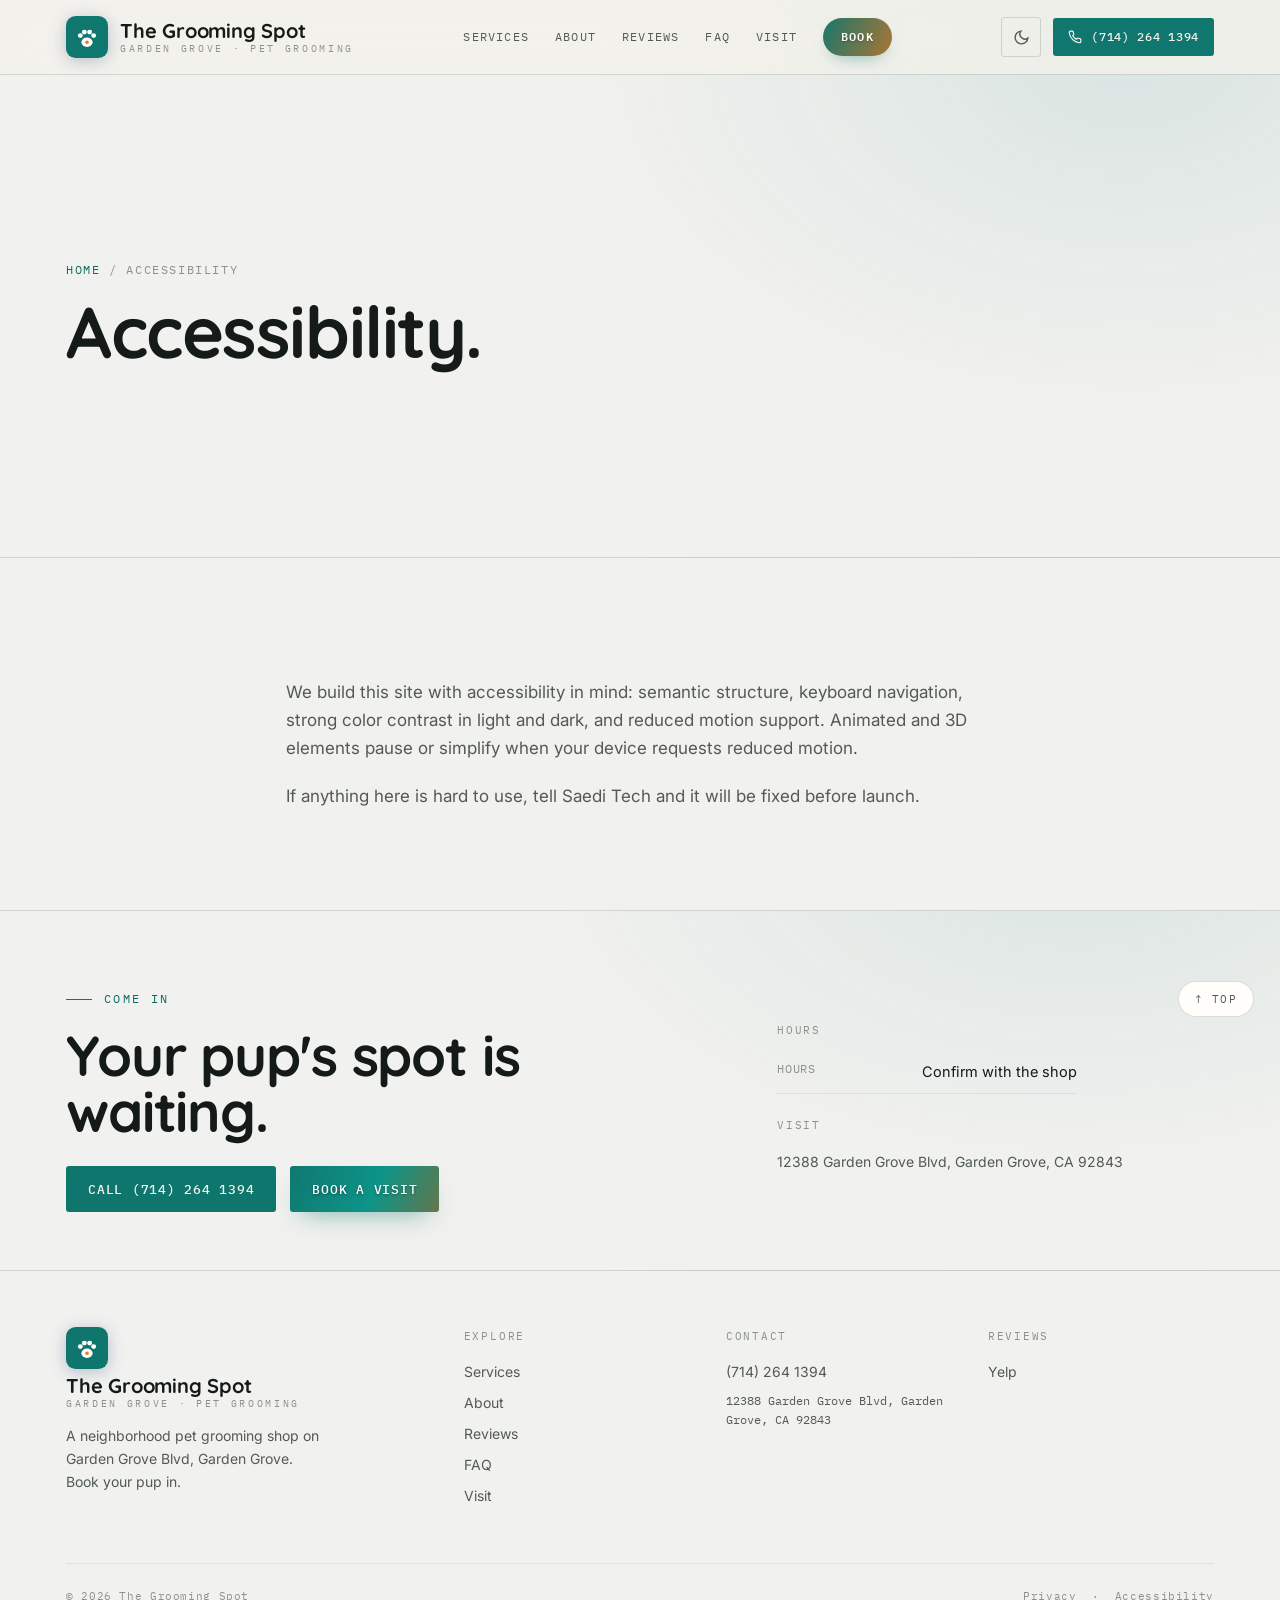
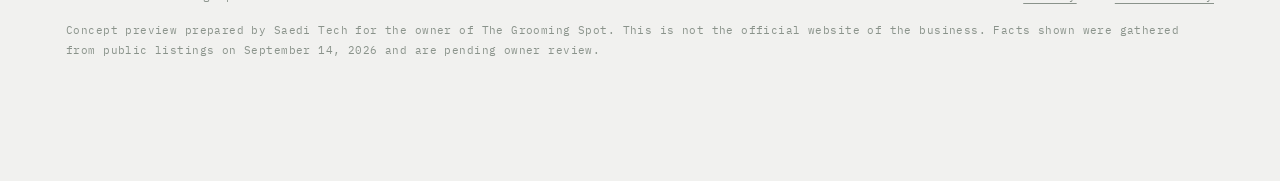
<file: accessibility.html>
<!doctype html>
<html lang="en">
<head>
<meta charset="utf-8" />
<meta name="viewport" content="width=device-width, initial-scale=1" />
<meta name="robots" content="noindex, nofollow" />
<title>Accessibility · The Grooming Spot</title>
<meta name="description" content="Accessibility statement for the The Grooming Spot website." />
<meta property="og:title" content="Accessibility · The Grooming Spot" /><meta property="og:type" content="website" />
<link rel="icon" href="data:image/svg+xml,%3Csvg xmlns='http://www.w3.org/2000/svg' viewBox='0 0 48 48'%3E%3Crect width='48' height='48' rx='11' fill='%230f766e'/%3E%3Cg fill='%23fff'%3E%3Cellipse cx='24' cy='30' rx='6.4' ry='5.4'/%3E%3Ccircle cx='16.4' cy='22.4' r='2.8'/%3E%3Ccircle cx='21' cy='18.4' r='2.8'/%3E%3Ccircle cx='27' cy='18.4' r='2.8'/%3E%3Ccircle cx='31.6' cy='22.4' r='2.8'/%3E%3C/g%3E%3Ccircle cx='24' cy='30' r='2' fill='%23f97316'/%3E%3C/svg%3E">
<link rel="preconnect" href="https://fonts.googleapis.com"><link rel="preconnect" href="https://fonts.gstatic.com" crossorigin>
<link href="https://fonts.googleapis.com/css2?family=Quicksand:wght@500;600;700&family=Inter:wght@400;500;600&family=IBM+Plex+Mono:wght@400;500&display=swap" rel="stylesheet">
<link rel="stylesheet" href="assets/site.css">
<script type="importmap">{ "imports": { "three": "https://unpkg.com/three@0.160.0/build/three.module.js", "three/": "https://unpkg.com/three@0.160.0/" } }</script>

</head>
<body>
<a class="skip" href="#main">Skip to content</a>
<header class="sitehead" id="sitehead">
<nav class="top" aria-label="Main">
  <div class="wrap navin">
    <a class="logo" href="index.html" aria-label="The Grooming Spot, home"><svg class="emblem" viewBox="0 0 48 48" aria-hidden="true"><rect width="48" height="48" rx="11" fill="var(--indigo)"/><g fill='#fff'><ellipse cx='24' cy='30' rx='6.4' ry='5.4'/><circle cx='16.4' cy='22.4' r='2.8'/><circle cx='21' cy='18.4' r='2.8'/><circle cx='27' cy='18.4' r='2.8'/><circle cx='31.6' cy='22.4' r='2.8'/></g><circle cx='24' cy='30' r='2' fill='var(--shu)'/></svg><span class="wm"><span class="n">The Grooming Spot</span><span class="s">Garden Grove · Pet Grooming</span></span></a>
    <div class="navlinks"><a href="services.html">Services</a><a href="about.html">About</a><a href="reviews.html">Reviews</a><a href="faq.html">FAQ</a><a href="visit.html">Visit</a><a href="index.html#book">Book</a></div>
    <div class="navright">
      <button class="tgl" id="themeTgl" aria-label="Switch between day and night theme" aria-pressed="false"><svg id="icMoon" viewBox="0 0 24 24" fill="none" stroke="currentColor" stroke-width="2" stroke-linecap="round"><path d="M21 12.8A9 9 0 1 1 11.2 3a7 7 0 0 0 9.8 9.8z"/></svg><svg id="icSun" viewBox="0 0 24 24" fill="none" stroke="currentColor" stroke-width="2" stroke-linecap="round" style="display:none"><circle cx="12" cy="12" r="4"/><path d="M12 2v2M12 20v2M4.9 4.9l1.4 1.4M17.7 17.7l1.4 1.4M2 12h2M20 12h2M4.9 19.1l1.4-1.4M17.7 6.3l1.4-1.4"/></svg></button>
      <a class="btn btn-fill btn-sm" href="tel:+17142641394"><svg width="14" height="14" viewBox="0 0 24 24" fill="none" stroke="currentColor" stroke-width="2" stroke-linecap="round" aria-hidden="true"><path d="M22 16.9v3a2 2 0 0 1-2.2 2 19.8 19.8 0 0 1-8.6-3 19.5 19.5 0 0 1-6-6 19.8 19.8 0 0 1-3-8.7A2 2 0 0 1 4.1 2h3a2 2 0 0 1 2 1.7c.13 1 .36 1.9.7 2.8a2 2 0 0 1-.45 2.1L8.1 9.9a16 16 0 0 0 6 6l1.3-1.3a2 2 0 0 1 2.1-.45c.9.34 1.8.57 2.8.7A2 2 0 0 1 22 16.9z"/></svg><span class="lbl">(714) 264 1394</span></a>
      <button class="burger" id="burger" aria-label="Open menu"><svg viewBox="0 0 24 24" fill="none" stroke="currentColor" stroke-width="2" stroke-linecap="round"><path d="M3 6h18M3 12h18M3 18h18"/></svg></button>
    </div>
  </div>
</nav>
</header>
<div class="mmenu" id="mmenu" aria-label="Menu">
  <button class="mclose" id="mclose" aria-label="Close menu">✕</button>
  <a href="services.html">Services</a><a href="about.html">About</a><a href="reviews.html">Reviews</a><a href="faq.html">FAQ</a><a href="visit.html">Visit</a><a href="index.html#book">Book a visit</a><a href="tel:+17142641394">Call the shop</a>
</div>
<header class="page-hero"><div class="wrap"><p class="crumb"><a href="index.html">Home</a> / Accessibility</p><h1 class="ph">Accessibility.</h1><p class="pl"></p></div></header><main id="main"><section><div class="wrap narrow prose"><p class="up">We build this site with accessibility in mind: semantic structure, keyboard navigation, strong color contrast in light and dark, and reduced motion support. Animated and 3D elements pause or simplify when your device requests reduced motion.</p><p class="up">If anything here is hard to use, tell Saedi Tech and it will be fixed before launch.</p></div></section></main><footer>
  <button class="backtop" id="backtop" aria-label="Back to top">↑ Top</button>
  <div class="foot-hero"><div class="wrap"><div class="foot-top">
    <div class="foot-cta"><p class="kick">Come in</p><h2>Your pup's spot is waiting.</h2><div class="cta"><a class="btn btn-fill" href="tel:+17142641394">Call (714) 264 1394</a><a class="btn btn-book" href="index.html#book">Book a visit</a></div></div>
    <div class="foot-hours"><p class="ft">Hours</p><div class="hrow"><span>Hours</span><span>Confirm with the shop</span></div><p class="ft" style="margin-top:22px">Visit</p><p class="addr">12388 Garden Grove Blvd, Garden Grove, CA 92843</p></div>
  </div></div></div>
  <div class="wrap foot-main">
    <div class="fgrid">
      <div class="fbrand"><a class="logo" href="index.html" aria-label="The Grooming Spot, home"><svg class="emblem" viewBox="0 0 48 48" aria-hidden="true"><rect width="48" height="48" rx="11" fill="var(--indigo)"/><g fill='#fff'><ellipse cx='24' cy='30' rx='6.4' ry='5.4'/><circle cx='16.4' cy='22.4' r='2.8'/><circle cx='21' cy='18.4' r='2.8'/><circle cx='27' cy='18.4' r='2.8'/><circle cx='31.6' cy='22.4' r='2.8'/></g><circle cx='24' cy='30' r='2' fill='var(--shu)'/></svg><span class="wm"><span class="n">The Grooming Spot</span><span class="s">Garden Grove · Pet Grooming</span></span></a><p>A neighborhood pet grooming shop on Garden Grove Blvd, Garden Grove. Book your pup in.</p></div>
      <div class="fcol"><p class="ft">Explore</p><a href="services.html">Services</a><a href="about.html">About</a><a href="reviews.html">Reviews</a><a href="faq.html">FAQ</a><a href="visit.html">Visit</a></div>
      <div class="fcol"><p class="ft">Contact</p><a href="tel:+17142641394">(714) 264 1394</a><p class="mono" style="font-size:12px">12388 Garden Grove Blvd, Garden Grove, CA 92843</p></div>
      <div class="fcol"><p class="ft">Reviews</p><a href="https://www.yelp.com/biz/the-grooming-spot-garden-grove" target="_blank" rel="noopener">Yelp</a></div>
    </div>
    <div class="legal"><span>© 2026 The Grooming Spot</span><span><a href="privacy.html">Privacy</a> &nbsp;·&nbsp; <a href="accessibility.html">Accessibility</a></span></div>
    <p class="preview-note">Concept preview prepared by Saedi Tech for the owner of The Grooming Spot. This is not the official website of the business. Facts shown were gathered from public listings on September 14, 2026 and are pending owner review.</p>
  </div>
</footer>
<div class="callbar" role="navigation" aria-label="Quick actions">
  <a class="c1" href="tel:+17142641394"><svg width="14" height="14" viewBox="0 0 24 24" fill="none" stroke="currentColor" stroke-width="2" stroke-linecap="round" aria-hidden="true"><path d="M22 16.9v3a2 2 0 0 1-2.2 2 19.8 19.8 0 0 1-8.6-3 19.5 19.5 0 0 1-6-6 19.8 19.8 0 0 1-3-8.7A2 2 0 0 1 4.1 2h3a2 2 0 0 1 2 1.7c.13 1 .36 1.9.7 2.8a2 2 0 0 1-.45 2.1L8.1 9.9a16 16 0 0 0 6 6l1.3-1.3a2 2 0 0 1 2.1-.45c.9.34 1.8.57 2.8.7A2 2 0 0 1 22 16.9z"/></svg>Call the shop</a>
  <a class="c2" href="visit.html">Directions</a>
</div>
<script src="assets/app.js" defer></script>
</body>
</html>
</file>
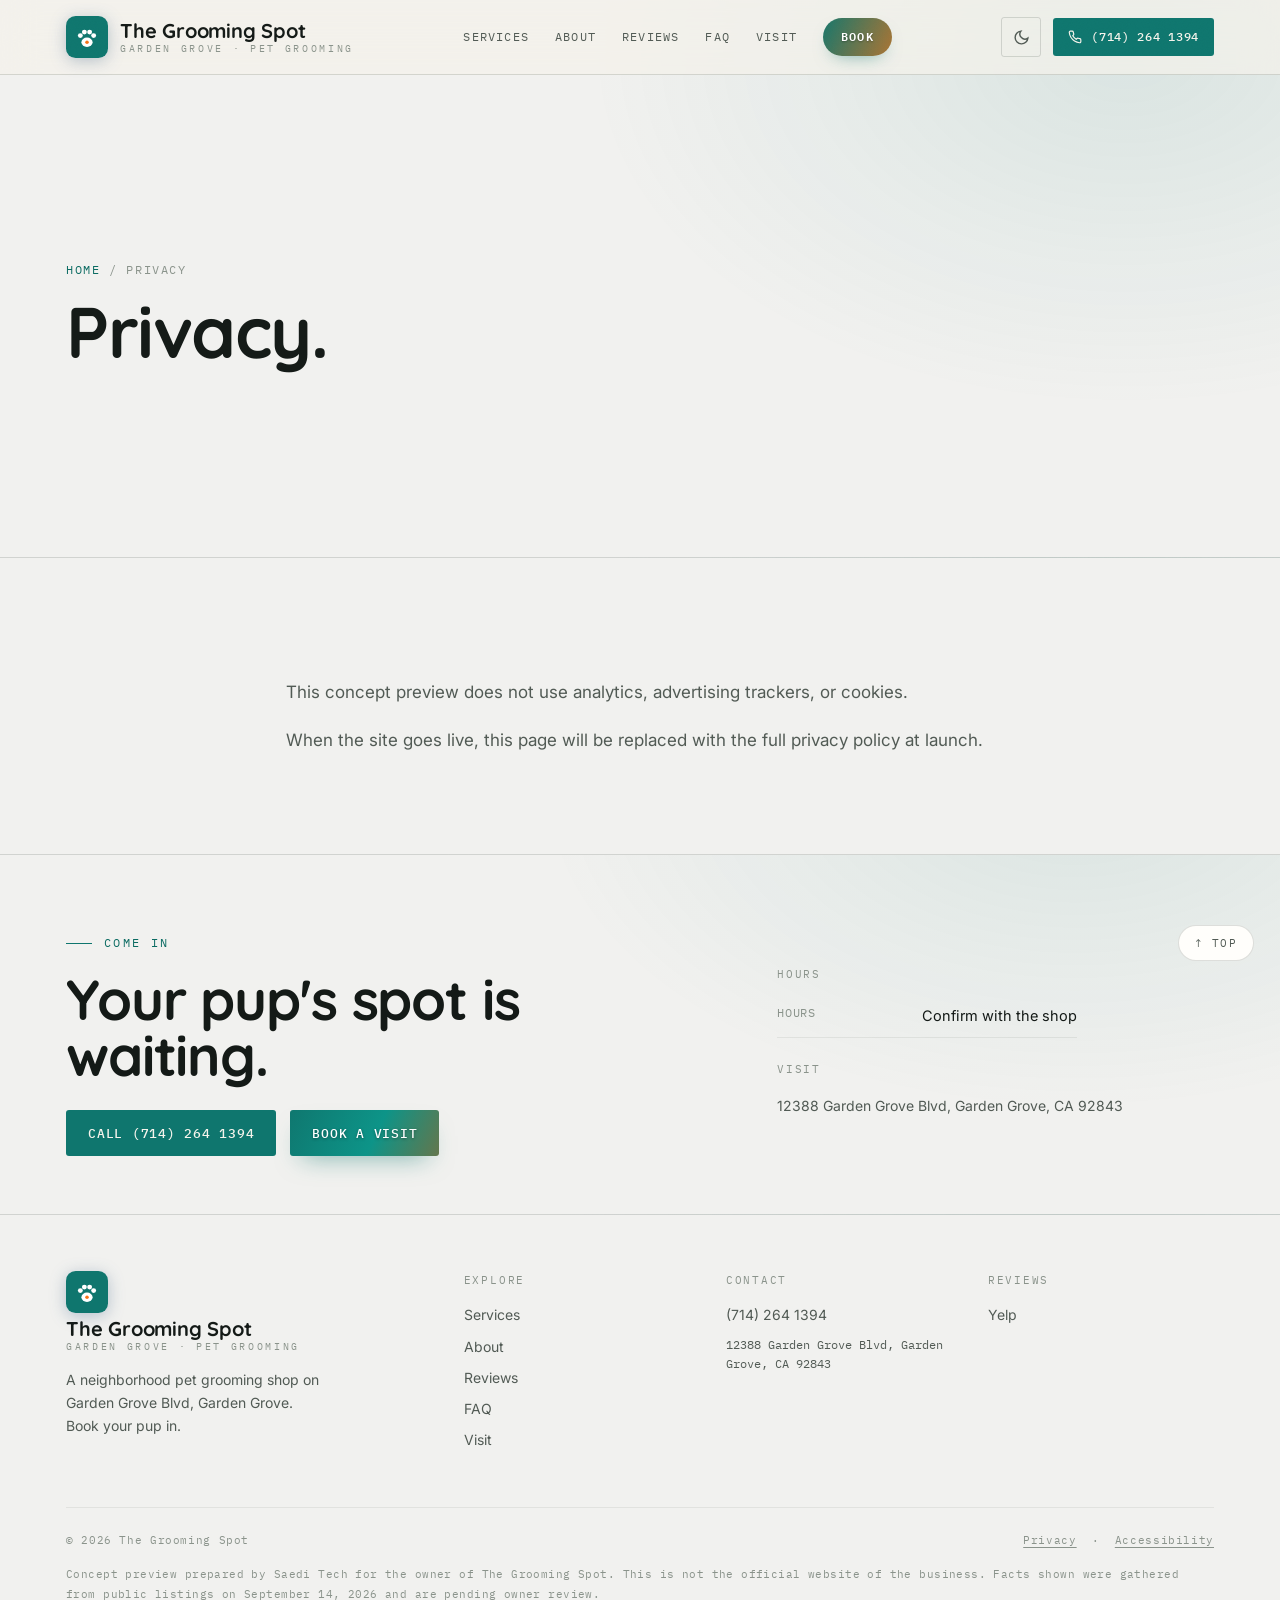
<file: privacy.html>
<!doctype html>
<html lang="en">
<head>
<meta charset="utf-8" />
<meta name="viewport" content="width=device-width, initial-scale=1" />
<meta name="robots" content="noindex, nofollow" />
<title>Privacy · The Grooming Spot</title>
<meta name="description" content="Privacy information for the The Grooming Spot website." />
<meta property="og:title" content="Privacy · The Grooming Spot" /><meta property="og:type" content="website" />
<link rel="icon" href="data:image/svg+xml,%3Csvg xmlns='http://www.w3.org/2000/svg' viewBox='0 0 48 48'%3E%3Crect width='48' height='48' rx='11' fill='%230f766e'/%3E%3Cg fill='%23fff'%3E%3Cellipse cx='24' cy='30' rx='6.4' ry='5.4'/%3E%3Ccircle cx='16.4' cy='22.4' r='2.8'/%3E%3Ccircle cx='21' cy='18.4' r='2.8'/%3E%3Ccircle cx='27' cy='18.4' r='2.8'/%3E%3Ccircle cx='31.6' cy='22.4' r='2.8'/%3E%3C/g%3E%3Ccircle cx='24' cy='30' r='2' fill='%23f97316'/%3E%3C/svg%3E">
<link rel="preconnect" href="https://fonts.googleapis.com"><link rel="preconnect" href="https://fonts.gstatic.com" crossorigin>
<link href="https://fonts.googleapis.com/css2?family=Quicksand:wght@500;600;700&family=Inter:wght@400;500;600&family=IBM+Plex+Mono:wght@400;500&display=swap" rel="stylesheet">
<link rel="stylesheet" href="assets/site.css">
<script type="importmap">{ "imports": { "three": "https://unpkg.com/three@0.160.0/build/three.module.js", "three/": "https://unpkg.com/three@0.160.0/" } }</script>

</head>
<body>
<a class="skip" href="#main">Skip to content</a>
<header class="sitehead" id="sitehead">
<nav class="top" aria-label="Main">
  <div class="wrap navin">
    <a class="logo" href="index.html" aria-label="The Grooming Spot, home"><svg class="emblem" viewBox="0 0 48 48" aria-hidden="true"><rect width="48" height="48" rx="11" fill="var(--indigo)"/><g fill='#fff'><ellipse cx='24' cy='30' rx='6.4' ry='5.4'/><circle cx='16.4' cy='22.4' r='2.8'/><circle cx='21' cy='18.4' r='2.8'/><circle cx='27' cy='18.4' r='2.8'/><circle cx='31.6' cy='22.4' r='2.8'/></g><circle cx='24' cy='30' r='2' fill='var(--shu)'/></svg><span class="wm"><span class="n">The Grooming Spot</span><span class="s">Garden Grove · Pet Grooming</span></span></a>
    <div class="navlinks"><a href="services.html">Services</a><a href="about.html">About</a><a href="reviews.html">Reviews</a><a href="faq.html">FAQ</a><a href="visit.html">Visit</a><a href="index.html#book">Book</a></div>
    <div class="navright">
      <button class="tgl" id="themeTgl" aria-label="Switch between day and night theme" aria-pressed="false"><svg id="icMoon" viewBox="0 0 24 24" fill="none" stroke="currentColor" stroke-width="2" stroke-linecap="round"><path d="M21 12.8A9 9 0 1 1 11.2 3a7 7 0 0 0 9.8 9.8z"/></svg><svg id="icSun" viewBox="0 0 24 24" fill="none" stroke="currentColor" stroke-width="2" stroke-linecap="round" style="display:none"><circle cx="12" cy="12" r="4"/><path d="M12 2v2M12 20v2M4.9 4.9l1.4 1.4M17.7 17.7l1.4 1.4M2 12h2M20 12h2M4.9 19.1l1.4-1.4M17.7 6.3l1.4-1.4"/></svg></button>
      <a class="btn btn-fill btn-sm" href="tel:+17142641394"><svg width="14" height="14" viewBox="0 0 24 24" fill="none" stroke="currentColor" stroke-width="2" stroke-linecap="round" aria-hidden="true"><path d="M22 16.9v3a2 2 0 0 1-2.2 2 19.8 19.8 0 0 1-8.6-3 19.5 19.5 0 0 1-6-6 19.8 19.8 0 0 1-3-8.7A2 2 0 0 1 4.1 2h3a2 2 0 0 1 2 1.7c.13 1 .36 1.9.7 2.8a2 2 0 0 1-.45 2.1L8.1 9.9a16 16 0 0 0 6 6l1.3-1.3a2 2 0 0 1 2.1-.45c.9.34 1.8.57 2.8.7A2 2 0 0 1 22 16.9z"/></svg><span class="lbl">(714) 264 1394</span></a>
      <button class="burger" id="burger" aria-label="Open menu"><svg viewBox="0 0 24 24" fill="none" stroke="currentColor" stroke-width="2" stroke-linecap="round"><path d="M3 6h18M3 12h18M3 18h18"/></svg></button>
    </div>
  </div>
</nav>
</header>
<div class="mmenu" id="mmenu" aria-label="Menu">
  <button class="mclose" id="mclose" aria-label="Close menu">✕</button>
  <a href="services.html">Services</a><a href="about.html">About</a><a href="reviews.html">Reviews</a><a href="faq.html">FAQ</a><a href="visit.html">Visit</a><a href="index.html#book">Book a visit</a><a href="tel:+17142641394">Call the shop</a>
</div>
<header class="page-hero"><div class="wrap"><p class="crumb"><a href="index.html">Home</a> / Privacy</p><h1 class="ph">Privacy.</h1><p class="pl"></p></div></header><main id="main"><section><div class="wrap narrow prose"><p class="up">This concept preview does not use analytics, advertising trackers, or cookies.</p><p class="up">When the site goes live, this page will be replaced with the full privacy policy at launch.</p></div></section></main><footer>
  <button class="backtop" id="backtop" aria-label="Back to top">↑ Top</button>
  <div class="foot-hero"><div class="wrap"><div class="foot-top">
    <div class="foot-cta"><p class="kick">Come in</p><h2>Your pup's spot is waiting.</h2><div class="cta"><a class="btn btn-fill" href="tel:+17142641394">Call (714) 264 1394</a><a class="btn btn-book" href="index.html#book">Book a visit</a></div></div>
    <div class="foot-hours"><p class="ft">Hours</p><div class="hrow"><span>Hours</span><span>Confirm with the shop</span></div><p class="ft" style="margin-top:22px">Visit</p><p class="addr">12388 Garden Grove Blvd, Garden Grove, CA 92843</p></div>
  </div></div></div>
  <div class="wrap foot-main">
    <div class="fgrid">
      <div class="fbrand"><a class="logo" href="index.html" aria-label="The Grooming Spot, home"><svg class="emblem" viewBox="0 0 48 48" aria-hidden="true"><rect width="48" height="48" rx="11" fill="var(--indigo)"/><g fill='#fff'><ellipse cx='24' cy='30' rx='6.4' ry='5.4'/><circle cx='16.4' cy='22.4' r='2.8'/><circle cx='21' cy='18.4' r='2.8'/><circle cx='27' cy='18.4' r='2.8'/><circle cx='31.6' cy='22.4' r='2.8'/></g><circle cx='24' cy='30' r='2' fill='var(--shu)'/></svg><span class="wm"><span class="n">The Grooming Spot</span><span class="s">Garden Grove · Pet Grooming</span></span></a><p>A neighborhood pet grooming shop on Garden Grove Blvd, Garden Grove. Book your pup in.</p></div>
      <div class="fcol"><p class="ft">Explore</p><a href="services.html">Services</a><a href="about.html">About</a><a href="reviews.html">Reviews</a><a href="faq.html">FAQ</a><a href="visit.html">Visit</a></div>
      <div class="fcol"><p class="ft">Contact</p><a href="tel:+17142641394">(714) 264 1394</a><p class="mono" style="font-size:12px">12388 Garden Grove Blvd, Garden Grove, CA 92843</p></div>
      <div class="fcol"><p class="ft">Reviews</p><a href="https://www.yelp.com/biz/the-grooming-spot-garden-grove" target="_blank" rel="noopener">Yelp</a></div>
    </div>
    <div class="legal"><span>© 2026 The Grooming Spot</span><span><a href="privacy.html">Privacy</a> &nbsp;·&nbsp; <a href="accessibility.html">Accessibility</a></span></div>
    <p class="preview-note">Concept preview prepared by Saedi Tech for the owner of The Grooming Spot. This is not the official website of the business. Facts shown were gathered from public listings on September 14, 2026 and are pending owner review.</p>
  </div>
</footer>
<div class="callbar" role="navigation" aria-label="Quick actions">
  <a class="c1" href="tel:+17142641394"><svg width="14" height="14" viewBox="0 0 24 24" fill="none" stroke="currentColor" stroke-width="2" stroke-linecap="round" aria-hidden="true"><path d="M22 16.9v3a2 2 0 0 1-2.2 2 19.8 19.8 0 0 1-8.6-3 19.5 19.5 0 0 1-6-6 19.8 19.8 0 0 1-3-8.7A2 2 0 0 1 4.1 2h3a2 2 0 0 1 2 1.7c.13 1 .36 1.9.7 2.8a2 2 0 0 1-.45 2.1L8.1 9.9a16 16 0 0 0 6 6l1.3-1.3a2 2 0 0 1 2.1-.45c.9.34 1.8.57 2.8.7A2 2 0 0 1 22 16.9z"/></svg>Call the shop</a>
  <a class="c2" href="visit.html">Directions</a>
</div>
<script src="assets/app.js" defer></script>
</body>
</html>
</file>
<file: assets/site.css>
/* The Grooming Spot grooming concept preview by Saedi Tech */
:root{
  --bg:#f1f1ef; --bg2:#e6e6e2; --card:#fffefb; --card2:#f2f2ee;
  --line:rgba(20,30,26,.14); --line2:rgba(20,30,26,.07);
  --text:#141a17; --muted:#515a54; --faint:#8a938b;
  --indigo:#0f766e; --indigo-2:#0d9488; --indigo-tx:#0b6b62; --indigo-soft:rgba(15,118,110,.1);
  --shu:#f97316; --shu-tx:#c2560c; --gold:#f97316;
  --nav-bg:rgba(244,241,234,.72); --chip-bg:rgba(255,255,255,.6); --btn-tx:#f6f4ec;
  --hero-a:rgba(15,118,110,.14); --hero-b:rgba(249,115,22,.1); --grain:.035;
  --map-filter:saturate(.9) contrast(1.02); --ease:cubic-bezier(.16,1,.3,1);
}
:root[data-theme="night"]{
  --bg:#0c0f16; --bg2:#10141d; --card:#131824; --card2:#101521;
  --line:rgba(225,235,228,.12); --line2:rgba(225,235,228,.06);
  --text:#e9f0eb; --muted:#a4b0a8; --faint:#6e7a72;
  --indigo:#2dd4bf; --indigo-2:#5eead4; --indigo-tx:#5eead4; --indigo-soft:rgba(45,212,191,.14);
  --shu:#fb923c; --shu-tx:#fdba74; --gold:#fb923c;
  --nav-bg:rgba(8,11,16,.66); --chip-bg:rgba(16,21,29,.5); --btn-tx:#0b1310;
  --hero-a:rgba(45,212,191,.2); --hero-b:rgba(251,146,60,.14); --grain:.06;
  --map-filter:grayscale(1) invert(.92) contrast(.9) hue-rotate(180deg);
}
*{margin:0;padding:0;box-sizing:border-box}
html{scroll-behavior:smooth}
@media (prefers-reduced-motion:reduce){html{scroll-behavior:auto}}
body{background:var(--bg);color:var(--text);font-family:'Inter',system-ui,sans-serif;font-size:16px;line-height:1.65;-webkit-font-smoothing:antialiased;transition:background .5s,color .5s;overflow-x:hidden}
::selection{background:var(--indigo);color:var(--btn-tx)}
img,svg{max-width:100%}a{color:inherit}
.jp{font-family:'Noto Sans JP','Inter',sans-serif}
.mono{font-family:'IBM Plex Mono',monospace}
.wrap{max-width:1200px;margin:0 auto;padding:0 26px}
.narrow{max-width:900px}
.skip{position:absolute;left:-9999px;top:0;background:var(--indigo);color:var(--btn-tx);padding:10px 18px;z-index:200;font-weight:600}
.skip:focus{left:12px;top:12px}
:focus-visible{outline:2px solid var(--indigo);outline-offset:3px;border-radius:2px}
body::after{content:"";position:fixed;inset:0;z-index:300;pointer-events:none;opacity:var(--grain);mix-blend-mode:overlay;background-image:url("data:image/svg+xml,%3Csvg xmlns='http://www.w3.org/2000/svg' width='120' height='120'%3E%3Cfilter id='n'%3E%3CfeTurbulence type='fractalNoise' baseFrequency='.85' numOctaves='2'/%3E%3C/filter%3E%3Crect width='100%25' height='100%25' filter='url(%23n)'/%3E%3C/svg%3E")}

/* logo */
.logo{display:flex;align-items:center;gap:12px;text-decoration:none}
.logo .emblem{width:42px;height:42px;flex:none;filter:drop-shadow(0 3px 8px rgba(23,63,115,.28))}
.logo .wm{display:flex;flex-direction:column;line-height:1}
.logo .wm .n{font-family:'Quicksand',sans-serif;font-weight:800;font-size:20px;letter-spacing:-.01em;color:var(--text)}
.logo .wm .s{font-family:'IBM Plex Mono',monospace;font-size:9.5px;letter-spacing:.28em;text-transform:uppercase;color:var(--faint);margin-top:3px}
.logo .wm .s b{color:var(--shu-tx);font-weight:500}

/* header (top bar + nav) */
.sitehead{position:fixed;top:0;left:0;right:0;z-index:100}
.topbar{background:var(--indigo);color:#eaf0f8;height:40px;overflow:hidden;transition:height .35s var(--ease),opacity .3s}
.topbar .tbin{display:flex;align-items:center;justify-content:space-between;height:40px;font-family:'IBM Plex Mono',monospace;font-size:11px;letter-spacing:.11em;text-transform:uppercase}
.topbar .tb-l{color:rgba(234,240,248,.85)}.topbar .tb-l b{color:#e08a5c;font-weight:500}
.topbar .tb-r{display:flex;align-items:center;gap:16px;color:rgba(234,240,248,.85)}
.topbar .tb-r a{color:#fff;text-decoration:none}.topbar .tb-r a:hover{color:#e08a5c}
.topbar .dot2{width:5px;height:5px;border-radius:50%;background:rgba(255,255,255,.4)}
nav.top{position:relative;background:var(--nav-bg);backdrop-filter:blur(18px) saturate(1.4);-webkit-backdrop-filter:blur(18px) saturate(1.4);border-bottom:1px solid var(--line);transition:box-shadow .35s,background .35s}
.sitehead.scrolled .topbar{height:0;opacity:0}
.sitehead.scrolled nav.top{box-shadow:0 12px 34px -18px rgba(8,11,16,.5)}
.navin{display:flex;align-items:center;justify-content:space-between;height:74px;gap:18px}
@media (max-width:768px){.topbar{display:none}}
.navlinks{display:flex;gap:26px;align-items:center}
.navlinks a{font-family:'IBM Plex Mono',monospace;font-size:12px;letter-spacing:.1em;text-transform:uppercase;text-decoration:none;color:var(--muted);transition:color .25s;position:relative}
.navlinks a[aria-current="page"]{color:var(--text)}
.navlinks a::after{content:"";position:absolute;left:0;bottom:-6px;width:0;height:1.5px;background:var(--shu);transition:width .3s var(--ease)}
.navlinks a:hover::after,.navlinks a[aria-current="page"]::after{width:100%}
.navlinks a:hover{color:var(--text)}
.navright{display:flex;align-items:center;gap:12px}
.btn{display:inline-flex;align-items:center;justify-content:center;gap:9px;font-family:'IBM Plex Mono',monospace;font-size:12.5px;letter-spacing:.06em;text-transform:uppercase;font-weight:500;padding:13px 22px;border-radius:3px;text-decoration:none;border:none;cursor:pointer;transition:transform .35s var(--ease),box-shadow .35s,background .35s,color .35s}
.btn-fill{background:var(--indigo);color:var(--btn-tx)}
.btn-fill:hover{transform:translateY(-2px);box-shadow:0 14px 38px -12px var(--indigo)}
.btn-line{background:transparent;color:var(--text);border:1px solid var(--line)}
.btn-line:hover{border-color:var(--indigo);color:var(--indigo-tx)}
.btn-sm{padding:10px 15px;font-size:11.5px}
.tgl,.burger{width:40px;height:40px;border-radius:3px;border:1px solid var(--line);background:transparent;color:var(--muted);display:grid;place-items:center;cursor:pointer;transition:color .3s,border-color .3s}
.tgl:hover,.burger:hover{color:var(--indigo-tx);border-color:var(--indigo)}
.tgl svg{width:17px;height:17px}.burger{display:none}.burger svg{width:20px;height:20px}
@media (max-width:940px){.navlinks{display:none}.burger{display:grid}}
@media (max-width:560px){.logo .wm .s{display:none}.navright .btn span.lbl{display:none}}
/* mobile menu */
.mmenu{position:fixed;inset:0;z-index:150;background:var(--bg);transform:translateY(-100%);visibility:hidden;opacity:0;transition:transform .45s var(--ease),opacity .35s,visibility .35s;display:flex;flex-direction:column;padding:96px 26px 40px;overflow-y:auto}
.mmenu.open{transform:none;visibility:visible;opacity:1}
.mmenu a{font-family:'Quicksand',sans-serif;font-weight:700;font-size:30px;text-decoration:none;color:var(--text);padding:16px 0;border-bottom:1px solid var(--line)}
.mmenu a:hover{color:var(--indigo-tx)}
.mclose{position:absolute;top:22px;right:22px;width:40px;height:40px;border:1px solid var(--line);border-radius:3px;background:transparent;color:var(--text);cursor:pointer;font-size:20px}

/* generic hero for home */
header.hero{position:relative;min-height:100svh;overflow:hidden}
.sticky{position:relative;min-height:100svh;overflow:hidden;display:flex;align-items:center;padding:90px 0 44px}
/* scroll-driven exploded 3D hero */
header.hero.scroll3d{height:340vh;min-height:0;overflow:visible}
header.hero.scroll3d .sticky{position:sticky;top:0;height:100svh;min-height:0;padding:0}
.callouts{position:absolute;z-index:2;top:50%;left:26px;transform:translateY(-50%);max-width:360px;opacity:0;pointer-events:none;will-change:opacity}
.callouts h3{font-family:'Quicksand',sans-serif;font-weight:800;font-size:clamp(26px,3.2vw,40px);letter-spacing:-.02em;line-height:1.02;margin-bottom:18px}
.callout{display:flex;gap:14px;align-items:flex-start;padding:12px 0;border-top:1px solid var(--line)}
.callout .cn{font-family:'IBM Plex Mono',monospace;font-size:11px;color:var(--shu-tx);letter-spacing:.1em;padding-top:3px;min-width:24px}
.callout .cx b{font-family:'Quicksand',sans-serif;font-weight:700;font-size:16px;display:block;margin-bottom:2px}
.callout .cx span{font-size:13px;color:var(--muted)}
.hprog{position:absolute;left:0;right:0;bottom:0;height:2px;background:var(--line2);z-index:5}
.hprog i{display:block;height:100%;width:0;background:linear-gradient(90deg,var(--indigo),var(--shu))}
@media (max-width:940px){header.hero.scroll3d{height:280vh}header.hero.scroll3d .sticky{align-items:flex-start}.hero-copy{padding-top:100px}.callouts{left:26px;right:26px;max-width:none;top:40%}}
@media (prefers-reduced-motion:reduce){header.hero.scroll3d{height:auto;min-height:100svh}header.hero.scroll3d .sticky{position:relative}.callouts{display:none}.hprog{display:none}}
.hero-bg{position:absolute;inset:0;z-index:0;background:radial-gradient(60% 55% at 74% 38%,var(--hero-a),transparent 70%),radial-gradient(50% 45% at 12% 92%,var(--hero-b),transparent 70%),var(--bg)}
#gl{position:absolute;inset:0;z-index:1;width:100%;height:100%;display:block;touch-action:pan-y;cursor:grab}#gl:active{cursor:grabbing}
.hero-fb{position:absolute;z-index:1;right:6%;top:50%;transform:translateY(-50%);width:min(42vw,460px);aspect-ratio:1;border-radius:50%;background:radial-gradient(circle at 40% 35%,#2b3a52,#0c1119 70%);box-shadow:0 40px 120px -30px rgba(23,63,115,.6);display:none}
.herogrid{position:relative;z-index:2;width:100%}
.hero-copy{max-width:600px}
.tag{display:inline-flex;align-items:center;gap:12px;font-family:'IBM Plex Mono',monospace;font-size:11.5px;letter-spacing:.22em;text-transform:uppercase;color:var(--indigo-tx);margin-bottom:26px;padding:8px 14px;border:1px solid var(--line);border-radius:40px;background:var(--chip-bg);backdrop-filter:blur(6px)}
.tag .dot{width:7px;height:7px;border-radius:50%;background:var(--shu);box-shadow:0 0 0 4px rgba(201,75,46,.18)}
h1{font-family:'Quicksand',sans-serif;font-weight:800;font-size:clamp(46px,7vw,92px);line-height:.98;letter-spacing:-.025em;color:var(--text)}
h1 .in{background:linear-gradient(120deg,var(--indigo-2),var(--shu));-webkit-background-clip:text;background-clip:text;color:transparent}
.hero p.lede{font-size:clamp(16px,1.5vw,19px);color:var(--muted);max-width:500px;margin:26px 0 34px}
.cta{display:flex;gap:14px;flex-wrap:wrap}
.chips{display:flex;gap:8px;flex-wrap:wrap;margin-top:34px}
.chip{font-family:'IBM Plex Mono',monospace;font-size:11px;letter-spacing:.06em;text-transform:uppercase;color:var(--muted);border:1px solid var(--line);background:var(--chip-bg);border-radius:40px;padding:8px 14px;backdrop-filter:blur(6px)}
.badge3d{position:absolute;right:6%;bottom:12%;z-index:3;background:var(--card);border:1px solid var(--line);border-radius:6px;padding:14px 18px;box-shadow:0 20px 50px -24px rgba(18,22,28,.4);display:flex;align-items:center;gap:14px}
.badge3d .rt{font-family:'Quicksand',sans-serif;font-weight:800;font-size:26px;line-height:1}
.badge3d .rl{font-family:'IBM Plex Mono',monospace;font-size:10px;letter-spacing:.12em;text-transform:uppercase;color:var(--faint)}
.badge3d .star{color:var(--shu)}
.grab{position:absolute;z-index:4;right:6%;top:15%;display:flex;align-items:center;gap:8px;font-family:'IBM Plex Mono',monospace;font-size:10px;letter-spacing:.18em;text-transform:uppercase;color:var(--faint)}
.cue{position:absolute;bottom:34px;left:50%;transform:translateX(-50%);z-index:4;display:flex;flex-direction:column;align-items:center;gap:8px;color:var(--faint);font-family:'IBM Plex Mono',monospace;font-size:10px;letter-spacing:.22em;text-transform:uppercase}
.cue .bar{width:1px;height:34px;background:linear-gradient(var(--faint),transparent);animation:drop 2.4s var(--ease) infinite}
@keyframes drop{0%{transform:scaleY(0);transform-origin:top}45%{transform:scaleY(1);transform-origin:top}55%{transform:scaleY(1);transform-origin:bottom}100%{transform:scaleY(0);transform-origin:bottom}}
@media (prefers-reduced-motion:reduce){.cue .bar{animation:none}.grab{display:none}}
@media (max-width:940px){.hero-copy{max-width:none}.badge3d{right:auto;left:26px;bottom:8%}.grab{top:9%;right:26px}}

/* subpage banner */
.page-hero{position:relative;padding:150px 0 60px;min-height:62vh;display:flex;align-items:center;border-bottom:1px solid var(--line);background:radial-gradient(60% 90% at 88% 10%,var(--indigo-soft),transparent 70%),var(--bg);overflow:hidden}
.page-hero .wrap{position:relative;z-index:2;width:100%}
.subcanvas{position:absolute;right:-4%;top:0;bottom:0;width:52%;z-index:1;display:block;touch-action:pan-y;cursor:grab}
.subcanvas:active{cursor:grabbing}
.subgrab{position:absolute;right:6%;bottom:26px;z-index:3;display:flex;align-items:center;gap:8px;font-family:'IBM Plex Mono',monospace;font-size:10px;letter-spacing:.18em;text-transform:uppercase;color:var(--faint)}
.crumb{font-family:'IBM Plex Mono',monospace;font-size:11.5px;letter-spacing:.14em;text-transform:uppercase;color:var(--faint);margin-bottom:16px}
.crumb a{color:var(--indigo-tx);text-decoration:none}
.page-hero h1.ph{font-family:'Quicksand',sans-serif;font-weight:800;font-size:clamp(38px,5.6vw,72px);line-height:1;letter-spacing:-.02em;max-width:620px}
.page-hero p.pl{color:var(--muted);max-width:540px;margin-top:18px;font-size:17px}
@media (max-width:820px){.subcanvas{opacity:.42;width:74%;right:-10%}.page-hero{min-height:auto}}

/* marquee */
.marquee{overflow:hidden;border-top:1px solid var(--line);border-bottom:1px solid var(--line);background:var(--indigo);padding:16px 0}
.mrow{display:flex;gap:44px;white-space:nowrap;width:max-content;animation:slide 32s linear infinite;font-family:'Quicksand',sans-serif;font-weight:700;font-size:19px;letter-spacing:.02em;color:rgba(247,244,236,.9);align-items:center}
.mrow span{display:inline-flex;align-items:center;gap:44px}
.mrow .d{width:7px;height:7px;border-radius:50%;background:var(--shu)}
@keyframes slide{to{transform:translateX(-50%)}}
@media (prefers-reduced-motion:reduce){.mrow{animation:none}}

/* strip */
.strip{border-bottom:1px solid var(--line);background:var(--bg2)}
.stripin{display:grid;grid-template-columns:repeat(4,1fr)}
.stat{padding:28px 24px;border-left:1px solid var(--line)}.stat:first-child{border-left:none}.stat a{text-decoration:none}
.stat .v{font-family:'Quicksand',sans-serif;font-weight:800;font-size:27px;letter-spacing:-.01em}
.stat .v .star{color:var(--shu)}
.stat .l{font-family:'IBM Plex Mono',monospace;font-size:10.5px;letter-spacing:.14em;text-transform:uppercase;color:var(--faint);margin-top:6px}
.stat a:hover .v{color:var(--indigo-tx)}
@media (max-width:820px){.stripin{grid-template-columns:1fr 1fr}.stat:nth-child(3){border-left:none}.stat{padding:22px 20px}.stat .v{font-size:22px}}

section{padding:100px 0;scroll-margin-top:74px;position:relative}
.kick{font-family:'IBM Plex Mono',monospace;font-size:11.5px;letter-spacing:.2em;text-transform:uppercase;color:var(--indigo-tx);display:inline-flex;align-items:center;gap:12px;margin-bottom:18px}
.kick::before{content:"";width:26px;height:1px;background:var(--indigo)}
.kick .jp{color:var(--shu-tx);letter-spacing:.1em}
h2{font-family:'Quicksand',sans-serif;font-weight:800;font-size:clamp(32px,4.6vw,58px);line-height:1.0;letter-spacing:-.02em;max-width:680px}
h3.blk{font-family:'Quicksand',sans-serif;font-weight:700;font-size:24px;letter-spacing:-.01em}
.sub{color:var(--muted);max-width:600px;margin-top:18px;font-size:17px}

/* services grid */
.svcgrid{display:grid;grid-template-columns:repeat(3,1fr);gap:1px;background:var(--line);border:1px solid var(--line);border-radius:8px;overflow:hidden;margin-top:52px}
.svc{background:var(--card);padding:34px 30px 36px;position:relative;transition:background .4s;text-decoration:none;color:inherit;display:block}
.svc:hover{background:var(--card2)}
.svc .no{font-family:'IBM Plex Mono',monospace;font-size:10.5px;letter-spacing:.16em;color:var(--faint)}
.svc .ic{width:48px;height:48px;margin:20px 0;color:var(--indigo);transition:transform .5s var(--ease)}
.svc:hover .ic{transform:translateY(-4px) scale(1.06)}
.svc h3{font-family:'Quicksand',sans-serif;font-weight:700;font-size:21px;letter-spacing:-.01em;margin-bottom:10px}
.svc p{font-size:14.5px;color:var(--muted)}
.svc .more{font-family:'IBM Plex Mono',monospace;font-size:11px;letter-spacing:.1em;text-transform:uppercase;color:var(--indigo-tx);margin-top:16px;display:inline-block}
@media (max-width:920px){.svcgrid{grid-template-columns:1fr 1fr}}
@media (max-width:600px){.svcgrid{grid-template-columns:1fr}}

/* two-col feature (why) */
#why,.band{background:var(--bg2);border-top:1px solid var(--line);border-bottom:1px solid var(--line)}
.whygrid{display:grid;grid-template-columns:repeat(3,1fr);gap:42px;margin-top:56px}
.why .big{font-family:'Quicksand',sans-serif;font-weight:800;font-size:clamp(24px,2.6vw,32px);line-height:1.06;letter-spacing:-.01em;border-top:2px solid var(--indigo);padding-top:22px}
.why .big .jpb{display:block;font-family:'Noto Sans JP',sans-serif;font-weight:700;font-size:15px;color:var(--shu-tx);letter-spacing:.3em;margin-bottom:10px}
.why p{color:var(--muted);margin-top:14px;font-size:15px}
@media (max-width:820px){.whygrid{grid-template-columns:1fr;gap:32px}}

/* about + prose */
.abgrid{display:grid;grid-template-columns:1fr 1fr;gap:64px;align-items:center}
.abcopy p{color:var(--muted);margin-top:18px;font-size:17px}.abcopy p strong{color:var(--text);font-weight:600}
.prose{max-width:760px}
.prose p{color:var(--muted);font-size:17px;margin-top:20px}
.prose h2{margin-top:48px}
.prose h3{font-family:'Quicksand',sans-serif;font-weight:700;font-size:22px;margin-top:34px}
.prose ul{margin:18px 0 0 0;list-style:none;display:grid;gap:12px}
.prose ul li{position:relative;padding-left:26px;color:var(--muted)}
.prose ul li::before{content:"";position:absolute;left:0;top:9px;width:8px;height:8px;border-radius:1px;background:var(--shu)}
.photo-slot{border:1px dashed var(--line);border-radius:8px;background:var(--card);aspect-ratio:4/3.1;display:grid;place-items:center;text-align:center;padding:30px;position:relative;overflow:hidden}
.photo-slot.tall{aspect-ratio:1/1}
.photo-slot::before{content:"";position:absolute;inset:0;background:radial-gradient(circle at 70% 20%,var(--indigo-soft),transparent 60%)}
.photo-slot .ph-ic{width:56px;height:56px;color:var(--faint);margin:0 auto 14px;position:relative}
.photo-slot .t{font-family:'IBM Plex Mono',monospace;font-size:11px;letter-spacing:.14em;text-transform:uppercase;color:var(--faint);max-width:300px;line-height:1.8;position:relative}
@media (max-width:920px){.abgrid{grid-template-columns:1fr;gap:36px}}

/* gallery grid of reserved slots */
.gal{display:grid;grid-template-columns:repeat(3,1fr);gap:16px;margin-top:52px}
.gal .photo-slot{aspect-ratio:4/3.4}
@media (max-width:820px){.gal{grid-template-columns:1fr 1fr}}
@media (max-width:520px){.gal{grid-template-columns:1fr}}

/* ===== photographic bands (licensed placeholder imagery) ===== */
.photoband{position:relative;min-height:82vh;display:flex;align-items:flex-end;overflow:hidden;border-top:1px solid var(--line);border-bottom:1px solid var(--line)}
.photoband .pbimg{position:absolute;inset:-12% 0;z-index:0;background-size:cover;background-position:center;will-change:transform}
.photoband::after{content:"";position:absolute;inset:0;z-index:1;background:linear-gradient(180deg,rgba(6,9,14,.2),rgba(6,9,14,.78)),linear-gradient(90deg,rgba(23,63,115,.5),transparent 62%)}
.photoband.right::after{background:linear-gradient(180deg,rgba(6,9,14,.2),rgba(6,9,14,.78)),linear-gradient(270deg,rgba(201,75,46,.4),transparent 62%)}
.photoband .pbin{position:relative;z-index:2;width:100%;padding:60px 0 66px;color:#f4f1ea}
.photoband .pbk{font-family:'IBM Plex Mono',monospace;font-size:11.5px;letter-spacing:.2em;text-transform:uppercase;color:#e08a5c;margin-bottom:14px;display:inline-flex;align-items:center;gap:12px}
.photoband .pbk::before{content:"";width:26px;height:1px;background:#e08a5c}
.photoband h2{color:#f7f5ef;max-width:760px}
.photoband p{color:rgba(244,241,234,.86);max-width:520px;margin-top:16px;font-size:17px}
.photoband .sampletag{position:absolute;top:26px;right:26px;z-index:2;font-family:'IBM Plex Mono',monospace;font-size:9.5px;letter-spacing:.14em;text-transform:uppercase;color:rgba(244,241,234,.72);background:rgba(0,0,0,.35);padding:6px 11px;border-radius:20px;backdrop-filter:blur(4px)}
@media (max-width:820px){.photoband{min-height:72vh}}

/* real image fills (about, gallery) */
.imgfill{border-radius:8px;overflow:hidden;position:relative;background:var(--bg2);border:1px solid var(--line)}
.imgfill img{width:100%;height:100%;object-fit:cover;display:block;transition:transform 1.2s var(--ease)}
.imgfill:hover img{transform:scale(1.05)}
.imgfill .stamp{position:absolute;bottom:8px;left:8px;font-family:'IBM Plex Mono',monospace;font-size:9px;letter-spacing:.12em;text-transform:uppercase;color:#fff;background:rgba(0,0,0,.5);padding:4px 8px;border-radius:20px;backdrop-filter:blur(3px)}
.abgrid .imgfill{aspect-ratio:4/3.1}
.gal2{display:grid;grid-template-columns:repeat(3,1fr);gap:14px;margin-top:52px}
.gal2 .imgfill{aspect-ratio:4/3.3}
.gal2 .imgfill.wide{grid-column:span 2;aspect-ratio:auto}
@media (max-width:820px){.gal2{grid-template-columns:1fr 1fr}}
@media (max-width:520px){.gal2{grid-template-columns:1fr}.gal2 .imgfill.wide{grid-column:span 1}}

/* mobile hero: clean stacked layout, 3D in its own frame (no overlap) */
@media (max-width:940px){
  header.hero.scroll3d{height:auto;min-height:auto}
  header.hero.scroll3d .sticky{position:relative;height:auto;min-height:auto;display:flex;flex-direction:column;padding:104px 0 46px;align-items:stretch}
  .hero .herogrid{order:1}
  .hero-copy{padding-top:0!important}
  #gl{position:relative;inset:auto;order:2;width:100%;height:50vh;margin-top:28px;border:1px solid var(--line);border-radius:14px;background:linear-gradient(180deg,var(--card2),var(--bg2))}
  .hero .hero-bg{display:none}
  .hero .badge3d,.hero .callouts,.hero .hprog,.hero .cue{display:none}
  .hero .grab{position:static;order:3;align-self:center;margin-top:14px;background:transparent;border:none;padding:0;color:var(--faint)}
  .hero .chip{background:var(--card);border-color:var(--line);color:var(--text)}
  .hero .tag{background:var(--card)}
}

/* reviews */
.revgrid{display:grid;grid-template-columns:1fr 1fr;gap:20px;margin-top:52px}
.rev{background:var(--card);border:1px solid var(--line);border-radius:8px;padding:34px;text-decoration:none;display:block;transition:transform .4s var(--ease),box-shadow .4s}
.rev:hover{transform:translateY(-5px);box-shadow:0 26px 60px -30px rgba(18,22,28,.4)}
.rev .plat{font-family:'IBM Plex Mono',monospace;font-size:11px;letter-spacing:.16em;text-transform:uppercase;color:var(--faint)}
.rev .score{font-family:'Quicksand',sans-serif;font-weight:800;font-size:46px;margin:14px 0 4px;letter-spacing:-.02em}
.rev .stars{color:var(--shu);letter-spacing:3px;font-size:15px}
.rev .go{font-family:'IBM Plex Mono',monospace;font-size:12px;letter-spacing:.09em;text-transform:uppercase;color:var(--indigo-tx);margin-top:18px;display:inline-block}
.revnote{font-family:'IBM Plex Mono',monospace;font-size:11px;letter-spacing:.06em;color:var(--faint);margin-top:18px}
@media (max-width:700px){.revgrid{grid-template-columns:1fr}}

/* visit + form */
.visitgrid{display:grid;grid-template-columns:.9fr 1.1fr;gap:20px;margin-top:52px}
.vcard{background:var(--card);border:1px solid var(--line);border-radius:8px;padding:34px}
.vcard h3{font-family:'Quicksand',sans-serif;font-weight:700;font-size:20px;margin-bottom:18px}
.vrow{display:flex;justify-content:space-between;gap:16px;padding:12px 0;border-bottom:1px solid var(--line2);font-size:14.5px}
.vrow:last-child{border-bottom:none}
.vrow .k{font-family:'IBM Plex Mono',monospace;font-size:11.5px;letter-spacing:.1em;text-transform:uppercase;color:var(--faint);padding-top:2px}
.vrow .d{text-align:right}.vrow .d a{color:var(--indigo-tx);text-decoration:none}.vrow .closed{color:var(--faint)}
.mapbox{border:1px solid var(--line);border-radius:8px;overflow:hidden;min-height:400px}
.mapbox iframe{width:100%;height:100%;min-height:400px;border:0;display:block;filter:var(--map-filter)}
.form{background:var(--card);border:1px solid var(--line);border-radius:8px;padding:36px}
.fg{margin-bottom:16px}
label{display:block;font-family:'IBM Plex Mono',monospace;font-size:11px;letter-spacing:.1em;text-transform:uppercase;color:var(--faint);margin-bottom:8px}
input,select,textarea{width:100%;background:var(--bg);border:1px solid var(--line);border-radius:3px;padding:13px 15px;color:var(--text);font-family:'Inter',sans-serif;font-size:15px;transition:border-color .3s}
input:focus,select:focus,textarea:focus{outline:none;border-color:var(--indigo)}
.row2{display:grid;grid-template-columns:1fr 1fr;gap:16px}
.hp{position:absolute;left:-9999px;width:1px;height:1px;overflow:hidden}
.sub-btn{width:100%;justify-content:center;margin-top:6px}
.formnote{font-family:'IBM Plex Mono',monospace;font-size:10.5px;letter-spacing:.05em;color:var(--faint);text-align:center;margin-top:14px}
.form-done{text-align:center;padding:36px 10px}
.form-done .ok{width:64px;height:64px;border-radius:50%;background:var(--indigo);color:var(--btn-tx);display:grid;place-items:center;margin:0 auto 20px;font-size:28px}
.form-done h3{font-family:'Quicksand',sans-serif;font-weight:800;font-size:26px}
.form-done p{color:var(--muted);margin-top:10px;font-size:15px}
@media (max-width:920px){.visitgrid{grid-template-columns:1fr}.row2{grid-template-columns:1fr}}

/* faq */
.faq{margin-top:48px;max-width:820px}
.faq details{border-top:1px solid var(--line);padding:6px 0}
.faq details[open]{padding-bottom:8px}
.faq summary{list-style:none;cursor:pointer;padding:22px 0;font-family:'Quicksand',sans-serif;font-weight:700;font-size:19px;display:flex;justify-content:space-between;gap:20px;align-items:center}
.faq summary::-webkit-details-marker{display:none}
.faq summary::after{content:"+";font-family:'IBM Plex Mono',monospace;color:var(--indigo-tx);font-size:22px;transition:transform .3s}
.faq details[open] summary::after{transform:rotate(45deg)}
.faq p{color:var(--muted);padding:0 0 8px;font-size:15.5px;max-width:680px}

/* cta band */
.ctaband{background:var(--indigo);color:var(--btn-tx);text-align:center}
.ctaband h2{color:#f5f7fb;margin:0 auto}
.ctaband p{color:rgba(245,247,251,.82);margin:16px auto 30px;font-size:17px;max-width:560px}
.ctaband .cta{justify-content:center}
.ctaband .btn-fill{background:#f5f7fb;color:var(--indigo-tx)}
.ctaband .btn-line{border-color:rgba(245,247,251,.5);color:#f5f7fb}
.ctaband .btn-line:hover{border-color:#f5f7fb;color:#f5f7fb}

/* footer */
footer{border-top:1px solid var(--line);padding:0 0 120px;background:var(--bg);position:relative;overflow:hidden}
.foot-hero{position:relative;padding:70px 0 58px;border-bottom:1px solid var(--line);background:radial-gradient(60% 130% at 84% -20%,var(--indigo-soft),transparent 70%)}
.foot-top{display:grid;grid-template-columns:1.5fr 1fr;gap:56px;align-items:center}
.foot-cta h2{font-family:'Quicksand',sans-serif;font-weight:800;font-size:clamp(30px,4.4vw,58px);line-height:1;letter-spacing:-.02em}
.foot-cta .cta{margin-top:26px;display:flex;gap:14px;flex-wrap:wrap}
.foot-hours .ft{font-family:'IBM Plex Mono',monospace;font-size:11px;letter-spacing:.16em;text-transform:uppercase;color:var(--faint);margin-bottom:12px}
.hrow{display:flex;justify-content:space-between;gap:20px;padding:9px 0;border-bottom:1px solid var(--line2);font-size:14.5px;max-width:300px}
.hrow span:first-child{font-family:'IBM Plex Mono',monospace;font-size:11.5px;letter-spacing:.06em;text-transform:uppercase;color:var(--faint)}
.hrow .closed{color:var(--faint)}
.foot-hours .addr{font-size:14px;color:var(--muted);margin-top:16px}
.foot-main{padding-top:56px}
.backtop{position:absolute;right:26px;top:70px;z-index:3;display:inline-flex;align-items:center;gap:8px;font-family:'IBM Plex Mono',monospace;font-size:10.5px;letter-spacing:.14em;text-transform:uppercase;color:var(--muted);background:var(--card);border:1px solid var(--line);border-radius:40px;padding:10px 16px;cursor:pointer;text-decoration:none;transition:color .3s,border-color .3s}
.backtop:hover{color:var(--indigo-tx);border-color:var(--indigo)}
@media (max-width:820px){.foot-top{grid-template-columns:1fr;gap:30px}.foot-main{padding-top:40px}.backtop{display:none}}
.fgrid{display:grid;grid-template-columns:1.6fr 1fr 1fr 1fr;gap:36px;align-items:start}
.fbrand p{color:var(--muted);font-size:14px;margin-top:16px;max-width:260px}
.fgrid .ft{font-family:'IBM Plex Mono',monospace;font-size:11px;letter-spacing:.16em;text-transform:uppercase;color:var(--faint);margin-bottom:14px}
.fgrid a,.fcol p{font-size:14px;color:var(--muted);text-decoration:none;display:block;margin-bottom:8px}
.fgrid a:hover{color:var(--indigo-tx)}
.legal{margin-top:48px;padding-top:24px;border-top:1px solid var(--line2);display:flex;justify-content:space-between;gap:20px;flex-wrap:wrap;font-family:'IBM Plex Mono',monospace;font-size:10.5px;letter-spacing:.06em;color:var(--faint)}
.legal a{color:var(--faint);text-decoration:underline;text-underline-offset:3px}.legal a:hover{color:var(--indigo-tx)}
.preview-note{margin-top:16px;font-family:'IBM Plex Mono',monospace;font-size:10.5px;letter-spacing:.04em;color:var(--faint);line-height:1.9}
@media (max-width:820px){.fgrid{grid-template-columns:1fr 1fr;gap:30px}}
@media (max-width:520px){.fgrid{grid-template-columns:1fr}}

.callbar{position:fixed;left:0;right:0;bottom:0;z-index:120;display:none;grid-template-columns:1fr 1fr;gap:1px;background:var(--line);border-top:1px solid var(--line)}
.callbar a{display:flex;align-items:center;justify-content:center;gap:9px;padding:16px 10px;font-family:'IBM Plex Mono',monospace;font-size:12.5px;letter-spacing:.08em;text-transform:uppercase;text-decoration:none;font-weight:500}
.callbar .c1{background:var(--indigo);color:var(--btn-tx)}.callbar .c2{background:var(--card);color:var(--text)}
@media (max-width:767px){.callbar{display:grid}}

.up,.rv{opacity:0;transform:translateY(30px);transition:opacity 1s var(--ease),transform 1s var(--ease)}
.up.in,.rv.in{opacity:1;transform:none}
.rv.clip{clip-path:inset(0 0 100% 0);transform:none;transition:clip-path 1.1s var(--ease),opacity 1.1s var(--ease)}
.rv.clip.in{clip-path:inset(0 0 0 0)}
@media (prefers-reduced-motion:reduce){.up,.rv{opacity:1;transform:none;clip-path:none;transition:none}[data-parallax]{transform:none!important}}

/* count-up band */
.countband{background:var(--indigo);color:#f5f7fb;border-top:1px solid var(--line);border-bottom:1px solid var(--line)}
.countgrid{display:grid;grid-template-columns:repeat(3,1fr);gap:30px;text-align:center}
.countgrid .cnum{font-family:'Quicksand',sans-serif;font-weight:800;font-size:clamp(44px,7vw,80px);line-height:1;letter-spacing:-.02em}
.countgrid .cnum .star{color:var(--shu)}
.countgrid .clab{font-family:'IBM Plex Mono',monospace;font-size:11px;letter-spacing:.16em;text-transform:uppercase;color:rgba(245,247,251,.72);margin-top:12px}
.countgrid .cbar{width:40px;height:2px;background:var(--shu);margin:16px auto 0}
@media (max-width:700px){.countgrid{grid-template-columns:1fr;gap:34px}}

/* cinematic garage (scroll-scrubbed) */
.garage{position:relative;height:320vh}
.garage .stage{position:sticky;top:0;height:100svh;overflow:hidden;display:flex;align-items:flex-end;background:radial-gradient(75% 75% at 50% 30%,var(--indigo-soft),transparent 72%),var(--bg2)}
.garage .gsvg{position:absolute;inset:0;z-index:1;width:100%;height:100%}
.garage .stagewrap{position:relative;z-index:2;width:100%;padding-bottom:8vh}
.garage .glabel{font-family:'IBM Plex Mono',monospace;font-size:11.5px;letter-spacing:.2em;text-transform:uppercase;color:var(--indigo-tx);margin-bottom:10px;display:flex;align-items:center;gap:12px}
.garage .glabel::before{content:"";width:26px;height:1px;background:var(--indigo)}
.garage .gsteps{display:grid;gap:10px;max-width:560px}
.garage .g-step{font-family:'Quicksand',sans-serif;font-weight:800;font-size:clamp(24px,3.4vw,40px);line-height:1.05;letter-spacing:-.01em;opacity:.18;transition:opacity .4s}
.garage .g-step b{color:var(--shu-tx)}
.garage .g-pt{transition:opacity .4s,transform .4s;transform-origin:center;transform-box:fill-box;opacity:0}
.garage .ghint{position:absolute;top:96px;left:50%;transform:translateX(-50%);z-index:3;font-family:'IBM Plex Mono',monospace;font-size:10px;letter-spacing:.22em;text-transform:uppercase;color:var(--faint)}
@media (prefers-reduced-motion:reduce){.garage{height:auto;min-height:100svh}.garage .stage{position:relative}.garage .g-step{opacity:1}.garage .ghint{display:none}}
@media (max-width:820px){
  .garage{height:260vh}
  .garage .stage{align-items:flex-end}
  .garage .gsvg{top:8%;bottom:auto;height:52%}
  .garage .stagewrap{padding:26px 0 12vh;background:linear-gradient(transparent,var(--bg2) 22%)}
  .garage .g-step{font-size:22px}
  .garage .ghint{top:88px}
}

/* ---- 3D object showcase (shared objects3d.js) ---- */
.show3d .o3grid{display:grid;grid-template-columns:repeat(3,1fr);gap:18px;margin-top:34px}
.show3d .o3{margin:0;background:var(--card);border:1px solid var(--line);border-radius:18px;overflow:hidden;box-shadow:0 30px 60px -40px rgba(15,20,26,.5);position:relative}
.show3d .o3 canvas.obj3d{display:block;width:100%;height:300px;cursor:grab;touch-action:none;background:radial-gradient(130% 120% at 50% 12%, color-mix(in srgb,var(--indigo) 12%, transparent), transparent 68%)}
.show3d .o3 canvas.obj3d:active{cursor:grabbing}
.show3d .o3 figcaption{display:flex;align-items:center;justify-content:space-between;padding:13px 17px;font-family:'IBM Plex Mono',monospace;font-size:12px;letter-spacing:.06em;text-transform:uppercase;border-top:1px solid var(--line);color:var(--text)}
.show3d .o3 figcaption .drag{color:var(--faint);text-transform:none;letter-spacing:0;font-size:11px}
@media(max-width:820px){.show3d .o3grid{grid-template-columns:1fr;gap:14px}.show3d .o3 canvas.obj3d{height:270px}}

/* ---- distributed 3D moments (spread across page) ---- */
.obj3dband{padding:66px 0;border-top:1px solid var(--line2)}
.obj3dband .o3b{display:flex;gap:40px;align-items:center;flex-wrap:wrap}
.obj3dband .o3b-art{flex:1 1 360px;background:radial-gradient(130% 120% at 50% 14%, color-mix(in srgb,var(--indigo) 13%, transparent), transparent 66%);border:1px solid var(--line);border-radius:22px;overflow:hidden;box-shadow:0 34px 70px -46px rgba(15,20,26,.5)}
.obj3dband.alt .o3b-art{order:2}
.obj3dband .o3b-copy{flex:1 1 320px}
.obj3dband canvas.obj3d{display:block;width:100%;height:380px;cursor:grab;touch-action:none}
.obj3dband canvas.obj3d:active{cursor:grabbing}
.obj3dband .o3b-copy .kick{font-family:'IBM Plex Mono',monospace;font-size:12px;letter-spacing:.2em;text-transform:uppercase;color:var(--indigo-tx);margin-bottom:14px}
.obj3dband .o3b-copy h2{font-size:clamp(26px,3.4vw,40px);letter-spacing:-.02em;line-height:1.04;margin-bottom:14px}
.obj3dband .o3b-copy p{color:var(--muted);max-width:42ch;margin-bottom:16px}
.obj3dband .o3b-copy .drag{display:inline-flex;align-items:center;gap:8px;font-family:'IBM Plex Mono',monospace;font-size:11.5px;letter-spacing:.06em;text-transform:uppercase;color:var(--faint);border:1px solid var(--line);border-radius:40px;padding:8px 14px}
@media(max-width:820px){.obj3dband{padding:44px 0}.obj3dband .o3b-art{order:0!important;flex-basis:100%}.obj3dband canvas.obj3d{height:300px}}

/* ---- grooming packages ---- */
.pkgs .pkgrid{display:grid;grid-template-columns:repeat(3,1fr);gap:20px;margin-top:36px}
.pkgs .pkg{background:var(--card);border:1px solid var(--line);border-radius:20px;padding:28px 24px;display:flex;flex-direction:column;box-shadow:0 30px 60px -46px rgba(15,20,26,.4);position:relative}
.pkgs .pkg.feat{border-color:var(--indigo)}
.pkgs .pkbadge{position:absolute;top:-13px;left:24px;background:var(--indigo);color:var(--btn-tx);font-family:'IBM Plex Mono',monospace;font-size:10.5px;letter-spacing:.12em;text-transform:uppercase;padding:6px 13px;border-radius:40px}
.pkgs .pkg h3{font-size:23px;margin-bottom:4px}
.pkgs .pkg .pkdesc{color:var(--muted);font-size:14px;margin-bottom:18px}
.pkgs .pkg ul{list-style:none;margin:0 0 22px;padding:0;display:flex;flex-direction:column;gap:10px}
.pkgs .pkg li{padding-left:28px;position:relative;font-size:14.5px;line-height:1.35}
.pkgs .pkg li::before{content:"";position:absolute;left:2px;top:5px;width:13px;height:7px;border-left:2px solid var(--indigo-tx);border-bottom:2px solid var(--indigo-tx);transform:rotate(-45deg)}
.pkgs .pkg .btn{margin-top:auto}
.pkgs .pknote{text-align:center;color:var(--muted);font-size:14px;margin-top:28px}
@media(max-width:820px){.pkgs .pkgrid{grid-template-columns:1fr}}
/* ---- booking ---- */
.bookband{padding:78px 0;background:var(--card2);border-top:1px solid var(--line);border-bottom:1px solid var(--line)}
.bookband .bookgrid{display:grid;grid-template-columns:1fr 1fr;gap:46px;align-items:start}
.bookband .bookfacts{margin-top:22px;display:flex;flex-direction:column;gap:9px;color:var(--muted);font-size:14px}
.bookband .bookfacts b{color:var(--text);font-weight:600}
.bookform{background:var(--card);border:1px solid var(--line);border-radius:22px;padding:28px;display:flex;flex-direction:column;gap:15px;box-shadow:0 34px 70px -48px rgba(15,20,26,.45);position:relative}
.bookform label{display:flex;flex-direction:column;gap:6px;font-size:12.5px;font-weight:600;letter-spacing:.02em;color:var(--text)}
.bookform input,.bookform select{font:inherit;font-weight:400;padding:12px 14px;border:1px solid var(--line);border-radius:11px;background:var(--bg);color:var(--text)}
.bookform input:focus,.bookform select:focus{outline:2px solid var(--indigo);outline-offset:1px}
.bookform .hp{position:absolute;left:-9999px;width:1px;height:1px;overflow:hidden}
.bookform button{margin-top:4px}
.bookform .bookmini{font-size:12px;color:var(--faint);margin:0;text-align:center}
.form-done{text-align:center;padding:26px 10px}
.form-done .ok{width:54px;height:54px;border-radius:50%;background:var(--indigo);color:var(--btn-tx);display:grid;place-items:center;font-size:27px;margin:0 auto 14px}
.form-done h3{margin-bottom:8px}.form-done p{color:var(--muted);font-size:14px}
@media(max-width:820px){.bookband .bookgrid{grid-template-columns:1fr;gap:28px}}

/* ---- hero layout + background variants (diversify) ---- */
.hero.hl-left .hero-copy{margin-left:auto;margin-right:0}
.hero.hl-left .callouts{left:auto;right:26px}
.hero.hb-2 .hero-bg{background:radial-gradient(52% 48% at 18% 26%,var(--hero-a),transparent 70%),radial-gradient(46% 42% at 90% 88%,var(--hero-b),transparent 70%),var(--bg)}
.hero.hb-3 .hero-bg{background:linear-gradient(125deg,var(--hero-a),transparent 52%),radial-gradient(48% 58% at 86% 16%,var(--hero-b),transparent 72%),var(--bg)}
.hero.hb-grid .hero-bg{background-image:radial-gradient(58% 52% at 72% 36%,var(--hero-a),transparent 70%),linear-gradient(var(--line2) 1px,transparent 1px),linear-gradient(90deg,var(--line2) 1px,transparent 1px);background-size:auto,46px 46px,46px 46px;background-color:var(--bg)}
.hero.hb-diag .hero-bg{background:repeating-linear-gradient(45deg,var(--hero-a) 0,var(--hero-a) 2px,transparent 2px,transparent 26px),radial-gradient(50% 52% at 18% 82%,var(--hero-b),transparent 72%),var(--bg)}

/* ---- vibrant booking button (mix of both brand colors) ---- */
.btn-book{background:linear-gradient(115deg,var(--indigo) 0%,var(--indigo-2) 40%,var(--shu-tx) 100%);color:#fff;border:none;background-size:150% 150%;background-position:0% 50%;text-shadow:0 1px 3px rgba(0,0,0,.38);box-shadow:0 12px 26px -12px color-mix(in srgb,var(--indigo) 55%,transparent);transition:background-position .55s var(--ease),transform .2s,box-shadow .3s,filter .3s}
.btn-book:hover{background-position:100% 50%;transform:translateY(-1px);box-shadow:0 18px 32px -12px color-mix(in srgb,var(--indigo) 62%,transparent)}
.btn-book:active{transform:translateY(0)}
.navlinks a[href$="#book"],.navlinks a[href$="#book"]:hover{color:var(--shu-tx);font-weight:600}

/* ---- hero overlap fix: reserve header space + fit tall headlines (desktop) ---- */
@media (min-width:941px){
  header.hero.scroll3d .sticky{padding:126px 0 64px !important;align-items:center}
  header.hero.scroll3d h1{font-size:clamp(44px,5.6vw,74px)}
  .callouts{top:calc(50% + 30px)}
}

/* ---- prominent animated Book pill in header nav ---- */
.navlinks a[href$="#book"]{background:linear-gradient(115deg,var(--indigo),var(--shu));color:#fff !important;padding:9px 18px;border-radius:40px;text-shadow:0 1px 2px rgba(0,0,0,.3);box-shadow:0 8px 18px -9px color-mix(in srgb,var(--indigo) 55%,transparent);background-size:160% 160%;background-position:0% 50%;transition:background-position .55s var(--ease),transform .2s,box-shadow .3s}
.navlinks a[href$="#book"]:hover{background-position:100% 50%;transform:translateY(-1px);box-shadow:0 12px 22px -9px color-mix(in srgb,var(--indigo) 62%,transparent)}
.navlinks a[href$="#book"]::after{display:none !important}
/* ---- footer reveal + CTA polish ---- */
.foot-hero .foot-cta h2{transition:transform .7s var(--ease),opacity .7s var(--ease)}

/* ---- 3D moments: object only, no marketing copy (beauty) ---- */
.obj3dband{padding:52px 0}
.obj3dband .o3b.o3b-solo{flex-direction:column;align-items:center;gap:14px}
.obj3dband .o3b-solo .o3b-art{flex:0 1 auto;width:100%;max-width:600px}
.obj3dband .o3b-solo .o3b-hint{font-family:'IBM Plex Mono',monospace;font-size:11px;letter-spacing:.16em;text-transform:uppercase;color:var(--faint)}
</file>
